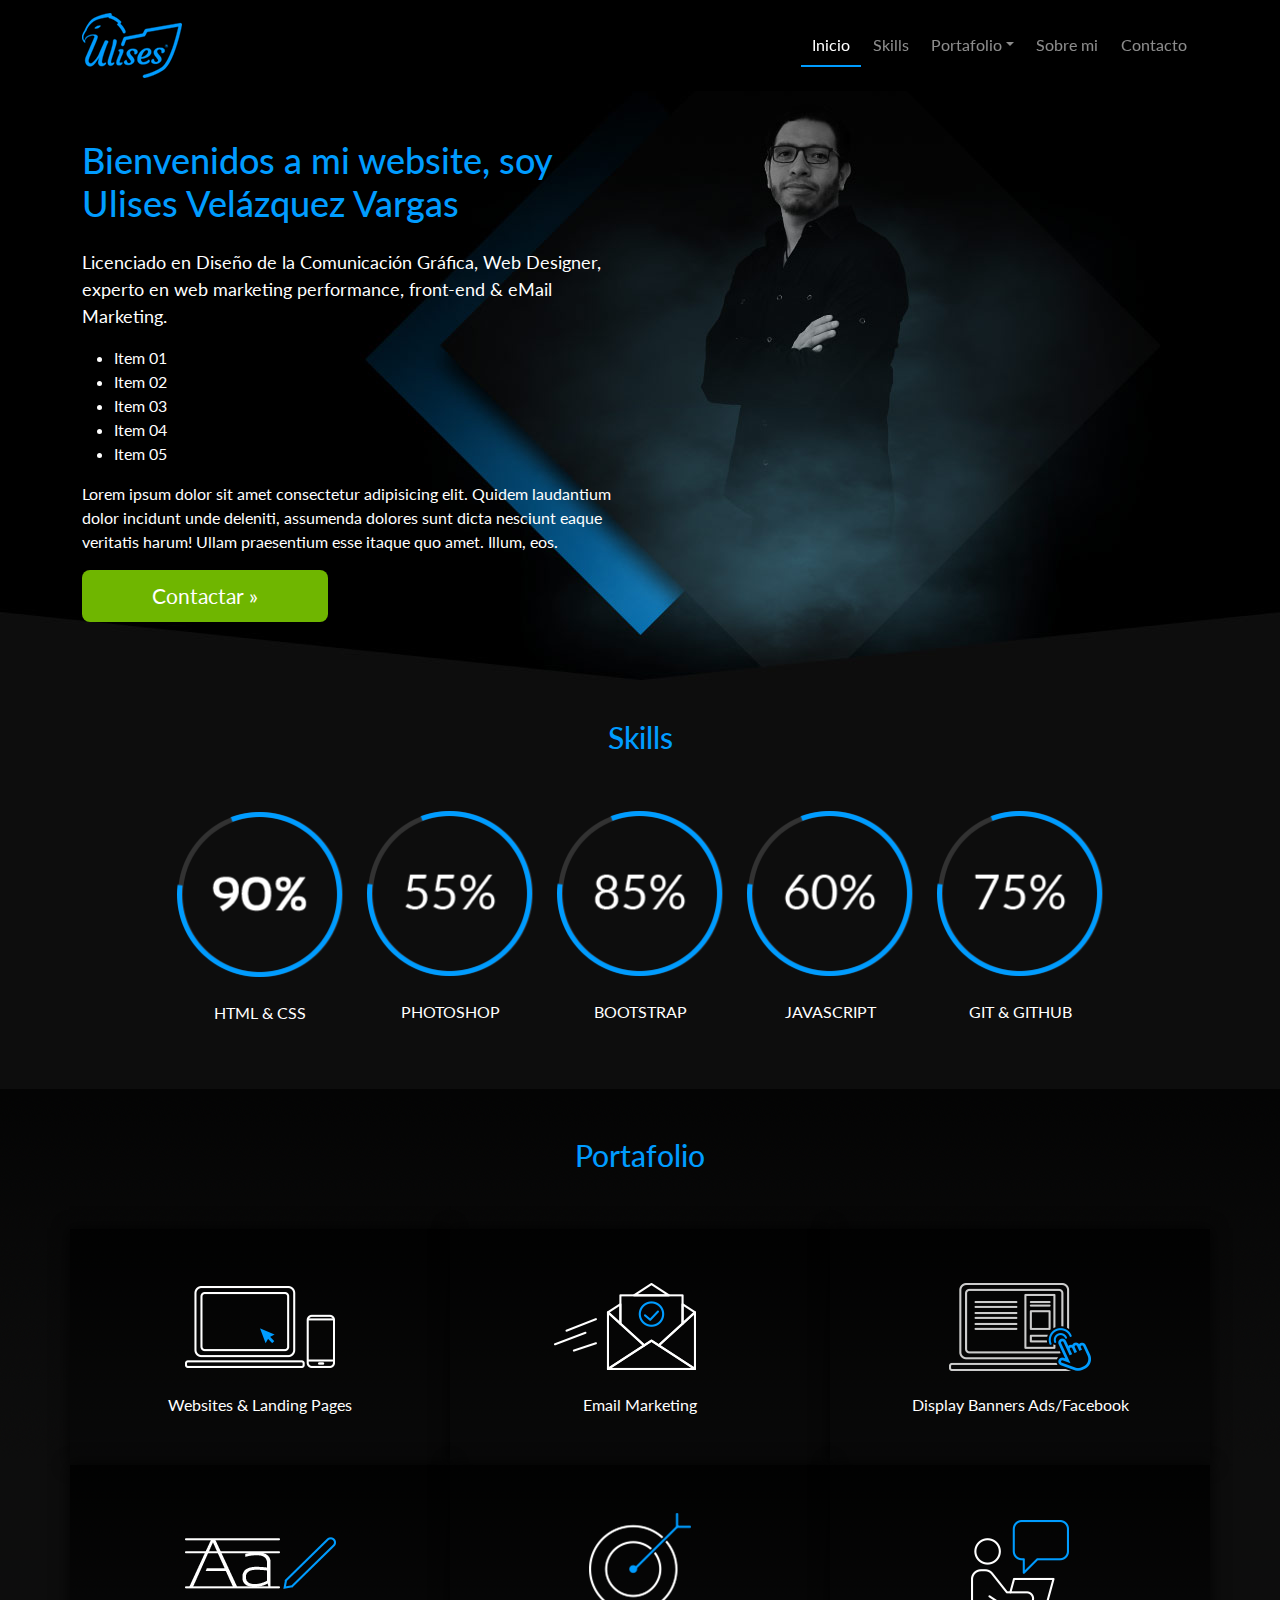
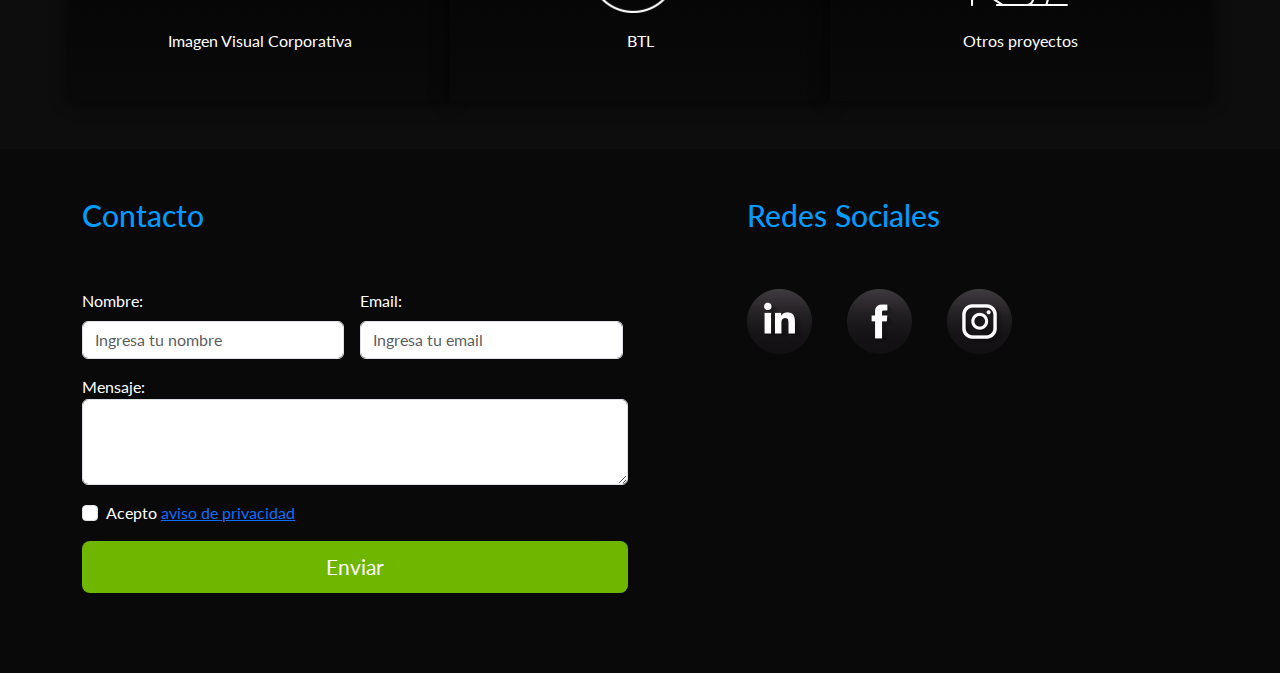
<file: index.html>
<!DOCTYPE html>
<html lang="es">
<head>
	<!-- meta tags -->
	<meta name="title" content="Ulises Velázquez Vargas | Web Designer">
	<meta name="description" content="Licenciado en Diseño de la Comunicación Gráfica, Web Designer, experto en web marketing performance, front-end, eMail Marketing y diseño de imagen visual corporativa">
	<meta name="keywords" content="Web designer, diseño web, web marketing performance, generación de leads, eMail Marketing, diseño de imagen visual corporativa, BTL, ilustración">
	<meta name="robots" content="index, follow">
	<meta http-equiv="Content-Type" content="text/html; charset=utf-8">
	<meta name="language" content="Spanish">
	<meta name="revisit-after" content="30 days">
	<meta name="author" content="Ulises Velázquez Vargas">
	<meta name="distribution" content="Global">
	<meta name="city" content="Ciudad de México"> 
	<meta name="country" content="México">
	<meta name="resource-type" content="Document">
	<meta name="doc-type" content="Wep Page">
	<meta name="viewport" content="width=device-width, initial-scale=1">
	<!-- favicon -->
	<link rel="apple-touch-icon" sizes="180x180" href="media/favicon/apple-touch-icon.png">
	<link rel="icon" type="image/png" sizes="32x32" href="media/favicon/favicon-32x32.png">
	<link rel="icon" type="image/png" sizes="16x16" href="media/favicon/favicon-16x16.png">
	<link rel="manifest" href="media/favicon/site.webmanifest">
	<meta name="msapplication-TileColor" content="#da532c">
	<meta name="theme-color" content="#ffffff">
	<!-- links -->	
	<link rel="stylesheet" href="css/normalize.css">
	<link href="https://cdn.jsdelivr.net/npm/bootstrap@5.1.3/dist/css/bootstrap.min.css" rel="stylesheet">
	<link rel="stylesheet" href="css/estilos.css">
</head>
<body class="body__bg" id="inicio">
<!-- navbar-->
<section class="navbar__bg sticky-top container-fluid">
<nav class="navbar navbar-expand-sm navbar-dark container">
<div class="container">
	<a class="navbar-brand" href="index.html#inicio"><img class="img-fluid" src="media/images/logo.png" alt="Ulises"></a>
	<button class="navbar-toggler" type="button" data-bs-toggle="collapse" data-bs-target="#collapsibleNavbar">
	<span class="navbar-toggler-icon"></span>
	</button>
	<div class="collapse navbar-collapse" id="collapsibleNavbar">
		<ul class="navbar-nav">
			<li class="nav-item">
			<a href="index.html#inicio" class="nav-link active">Inicio</a>
			</li>
			<li class="nav-item">
			<a class="nav-link" href="index.html#skills">Skills</a>
			</li>
			<li class="nav-item dropdown">
			<a class="nav-link dropdown-toggle" href="portafolio.html" role="button" data-bs-toggle="dropdown">Portafolio</a>
			<ul class="dropdown-menu">
				<li><a class="dropdown-item" href="portafolio.html#websites-landings">Websites & Landing Pages</a></li>
				<li><a class="dropdown-item" href="portafolio.html#email-marketing">Email Marketing</a></li>
				<li><a class="dropdown-item" href="portafolio.html#banners">Display Banners Ads/Facebook</a></li>
				<li><a class="dropdown-item" href="portafolio.html#manual">Imagen Visual Corporativa</a></li>
				<li><a class="dropdown-item" href="portafolio.html#btl">BTL</a></li>
				<li><a class="dropdown-item" href="portafolio.html#proyectos">Otros proyectos</a></li>
			</ul>
			</li>
			<li class="nav-item">
			<a class="nav-link" href="sobre-mi.html">Sobre mi</a>
			</li>
			<li class="nav-item">
			<a class="nav-link" href="#contacto">Contacto</a>
			</li>
		</ul>
	</div>
</div>
</nav>
</section>
<!-- headline-->
<section class="container mt-5 headline imgAnima">
<div class="row">
	<div class="col-12 col-md-6">
		<h1 class="headline__titulo">Bienvenidos a mi website, soy Ulises Velázquez Vargas</h1>
		<p class="mt-4 headline__parrafo">
			Licenciado en Diseño de la Comunicación Gráfica, Web Designer, experto en web marketing performance, front-end & eMail Marketing.
		</p>
		<ul>
			<li>Item 01</li>
			<li>Item 02</li>
			<li>Item 03</li>
			<li>Item 04</li>
			<li>Item 05</li>
		</ul>
		<p>Lorem ipsum dolor sit amet consectetur adipisicing elit. Quidem laudantium dolor incidunt unde deleniti, assumenda dolores sunt dicta nesciunt eaque veritatis harum! Ullam praesentium esse itaque quo amet. Illum, eos.</p>
		<a href="#contacto" class="btn btn-success btn-lg">Contactar »</a>
	</div>
</div>
</section>
<!-- skills-->
<section class="container-fluid skills skills__bg">
<div class="container">
	<div class="row mb-5">
		<div class="col-12 pb-5">
			<h2 id="skills">Skills</h2>
		</div>
		<div class="col-6 offset-md-1 col-md-2 col text-center">
			<img class="img-fluid imgAnima" src="media/images/skill-01.png" alt="HTML $ CSS">
			<p class="mt-4">
				HTML & CSS
			</p>
		</div>
		<div class="col-6 col-md-2 text-center">
			<img class="img-fluid imgAnima" src="media/images/skill-02.png" alt="Photoshop">
			<p class="mt-4">
				PHOTOSHOP
			</p>
		</div>
		<div class="col-6 col-md-2 text-center">
			<img class="img-fluid imgAnima" src="media/images/skill-03.png" alt="Bootstrap">
			<p class="mt-4">
				BOOTSTRAP
			</p>
		</div>
		<div class="col-6 col-md-2 text-center">
			<img class="img-fluid imgAnima" src="media/images/skill-04.png" alt="Javascript">
			<p class="mt-4">
				JAVASCRIPT
			</p>
		</div>
		<div class="col-6 col-md-2 text-center">
			<img class="img-fluid imgAnima" src="media/images/skill-05.png" alt="Git & Github">
			<p class="mt-4">
				GIT & GITHUB
			</p>
		</div>
	</div>
</div>
</section>
<!-- tarjetas-->
<section class="container-fluid tarjetas__bg1">
<div class="container">
	<div class="row pb-5 text-center">
		<div class="col-12 p-5 ">
			<h2>Portafolio</h2>
		</div>
		<div class="col-12 col-md-4 tarjetas__bg2">
			<img src="media/images/icon-01.png" class="mt-5 mb-3 img-fluid" alt="Websites & Landing Pages">
			<p class="mb-5">
				Websites & Landing Pages
			</p>
		</div>
		<div class="col-12 col-md-4 tarjetas__bg2">
			<img src="media/images/icon-02.png" class="mt-5 mb-3 img-fluid" alt="Email Marketing">
			<p class="mb-5">
				Email Marketing
			</p>
		</div>
		<div class="col-12 col-md-4 tarjetas__bg2">
			<img src="media/images/icon-03.png" class="mt-5 mb-3 img-fluid" alt="Display Banners Ads/Facebook">
			<p class="mb-5">
				Display Banners Ads/Facebook
			</p>
		</div>
		<div class="col-12 col-md-4 tarjetas__bg2">
			<img src="media/images/icon-04.png" class="mt-5 mb-3 img-fluid" alt="Imagen Visual Corporativa">
			<p class="mb-5">
				Imagen Visual Corporativa
			</p>
		</div>
		<div class="col-12 col-md-4 tarjetas__bg2">
			<img src="media/images/icon-05.png" class="mt-5 mb-3 img-fluid" alt="BTL">
			<p class="mb-5">
				BTL
			</p>
		</div>
		<div class="col-12 col-md-4 tarjetas__bg2">
			<img src="media/images/icon-06.png" class="mt-5 mb-3 img-fluid" alt="Otros proyectos">
			<p class="mb-5">
				Otros proyectos
			</p>
		</div>
	</div>
</div>
</section>
<!-- contacto-->
<footer class="container-fluid contacto__bg pb-5">
<div class="container">
	<div class="row">
		<div class="col-12 col-md-6 mb-3">
			<h2 id="contacto" class="pt-5 pb-5">Contacto</h2>
			<form action="/action_page.php">
				<div class="contacto__box mb-3">
					<div class="contacto__Item-01">
						<label for="name" class="form-label">Nombre:</label>
						<input type="name" class="form-control" id="name" placeholder="Ingresa tu nombre" name="name">
					</div>
					<div class="contacto__Item-02">
						<label for="email" class="form-label">Email:</label>
						<input type="email" class="form-control" id="email" placeholder="Ingresa tu email" name="email">
					</div>
				</div>
				<div class="mb-3">
					<label for="comment">Mensaje:</label>
					<textarea textarea class="form-control" rows="3" id="comment" name="text"></textarea>
				</div>
				<div class="form-check mb-3">
					<label class="form-check-label">
					<input class="form-check-input" type="checkbox" name="remember"> Acepto <a href="#">aviso de privacidad</a>
					</label>
				</div>
				<div class="mb-3 d-grid">
					<button type="submit" class="btn btn-primary btn-lg btn-success btn-block">Enviar</button>
				</div>
			</form>
		</div>
		<div class="col-12 col-md-5 offset-md-1 mb-5">
			<h2 class="text-start pt-5 pb-5">Redes Sociales</h2>
			<div class="contacto__socialBox">
				<div class="contacto__socialItem-01">
					<img src="media/images/linkedin.png" alt="Linkedin">
				</div>
				<div class="contacto__socialItem-02">
					<img src="media/images/facebook.png" alt="Facebook">
				</div>
				<div class="contacto__socialItem-03">
					<img src="media/images/instagram.png" alt="Instagram">
				</div>
			</div>
		</div>
	</div>
</div>
</footer>
<script src="https://cdn.jsdelivr.net/npm/bootstrap@5.1.3/dist/js/bootstrap.bundle.min.js"></script>
</body>
</html>
</file>
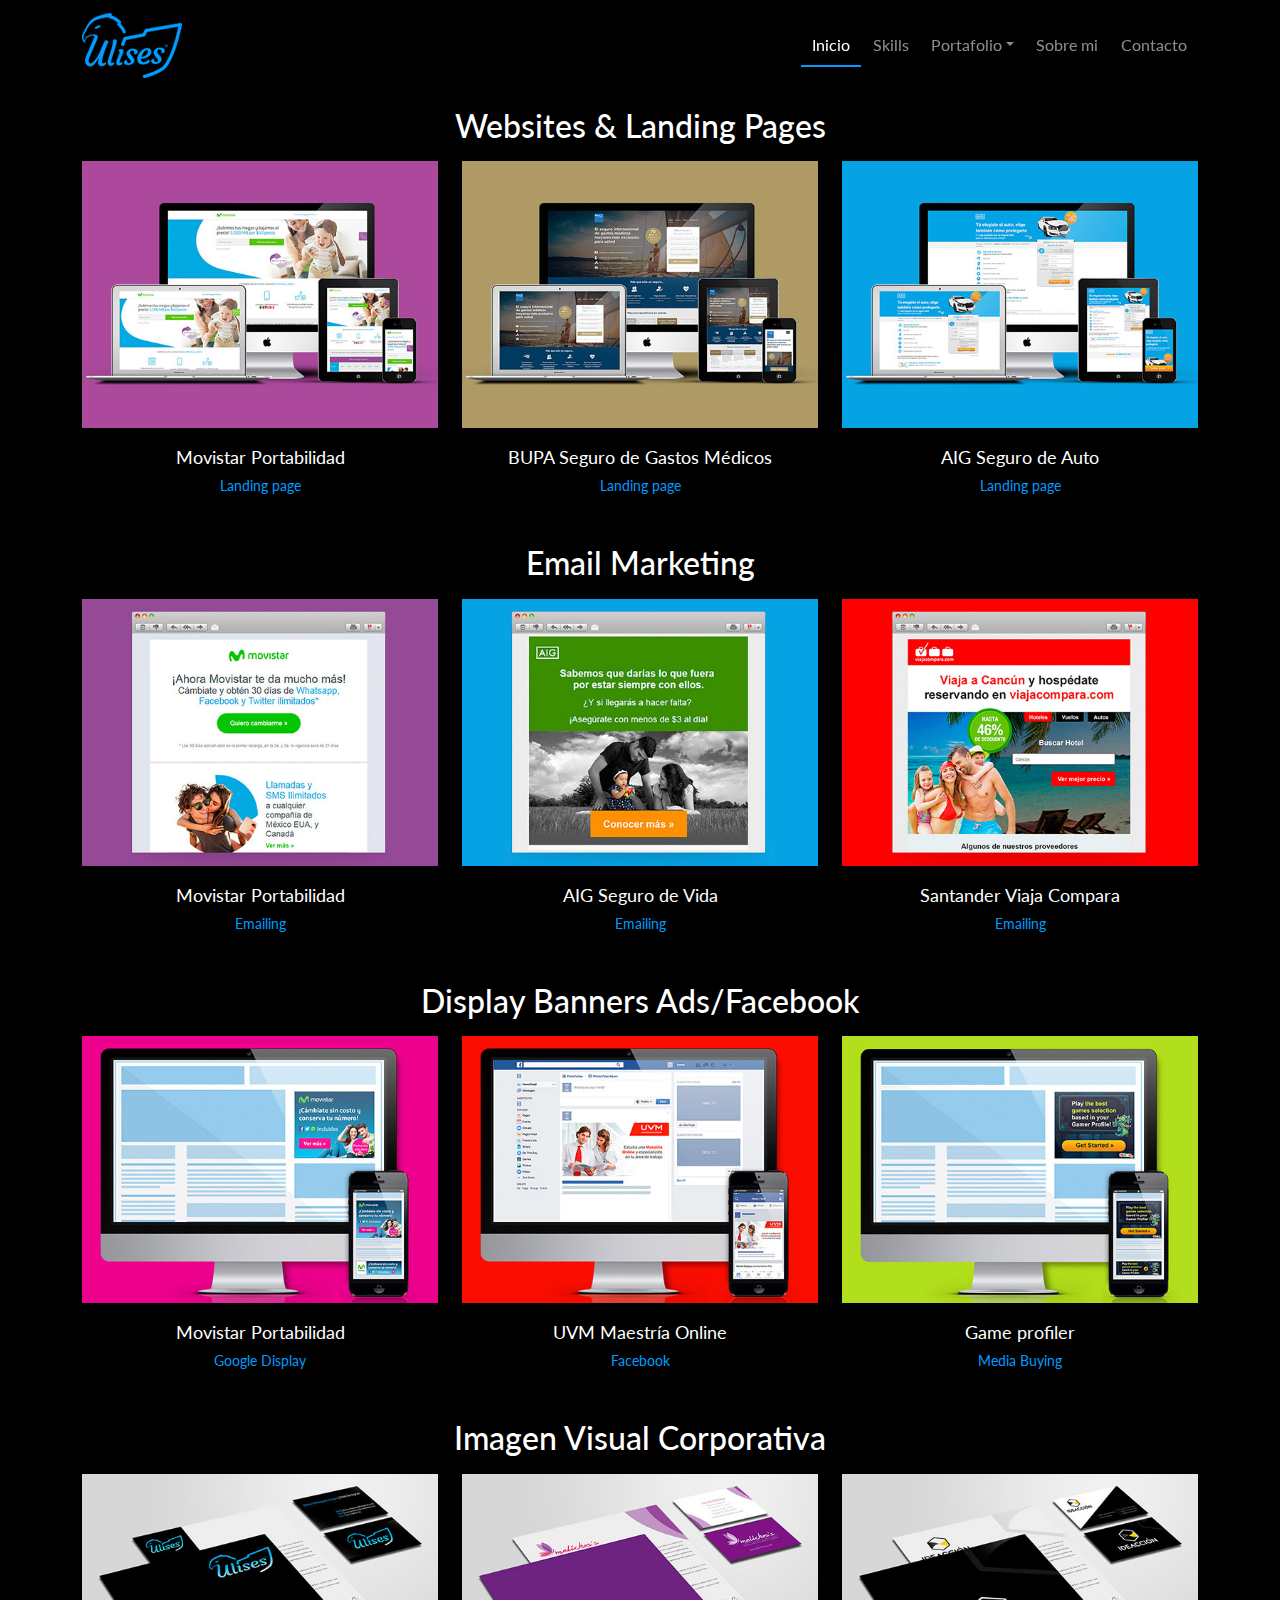
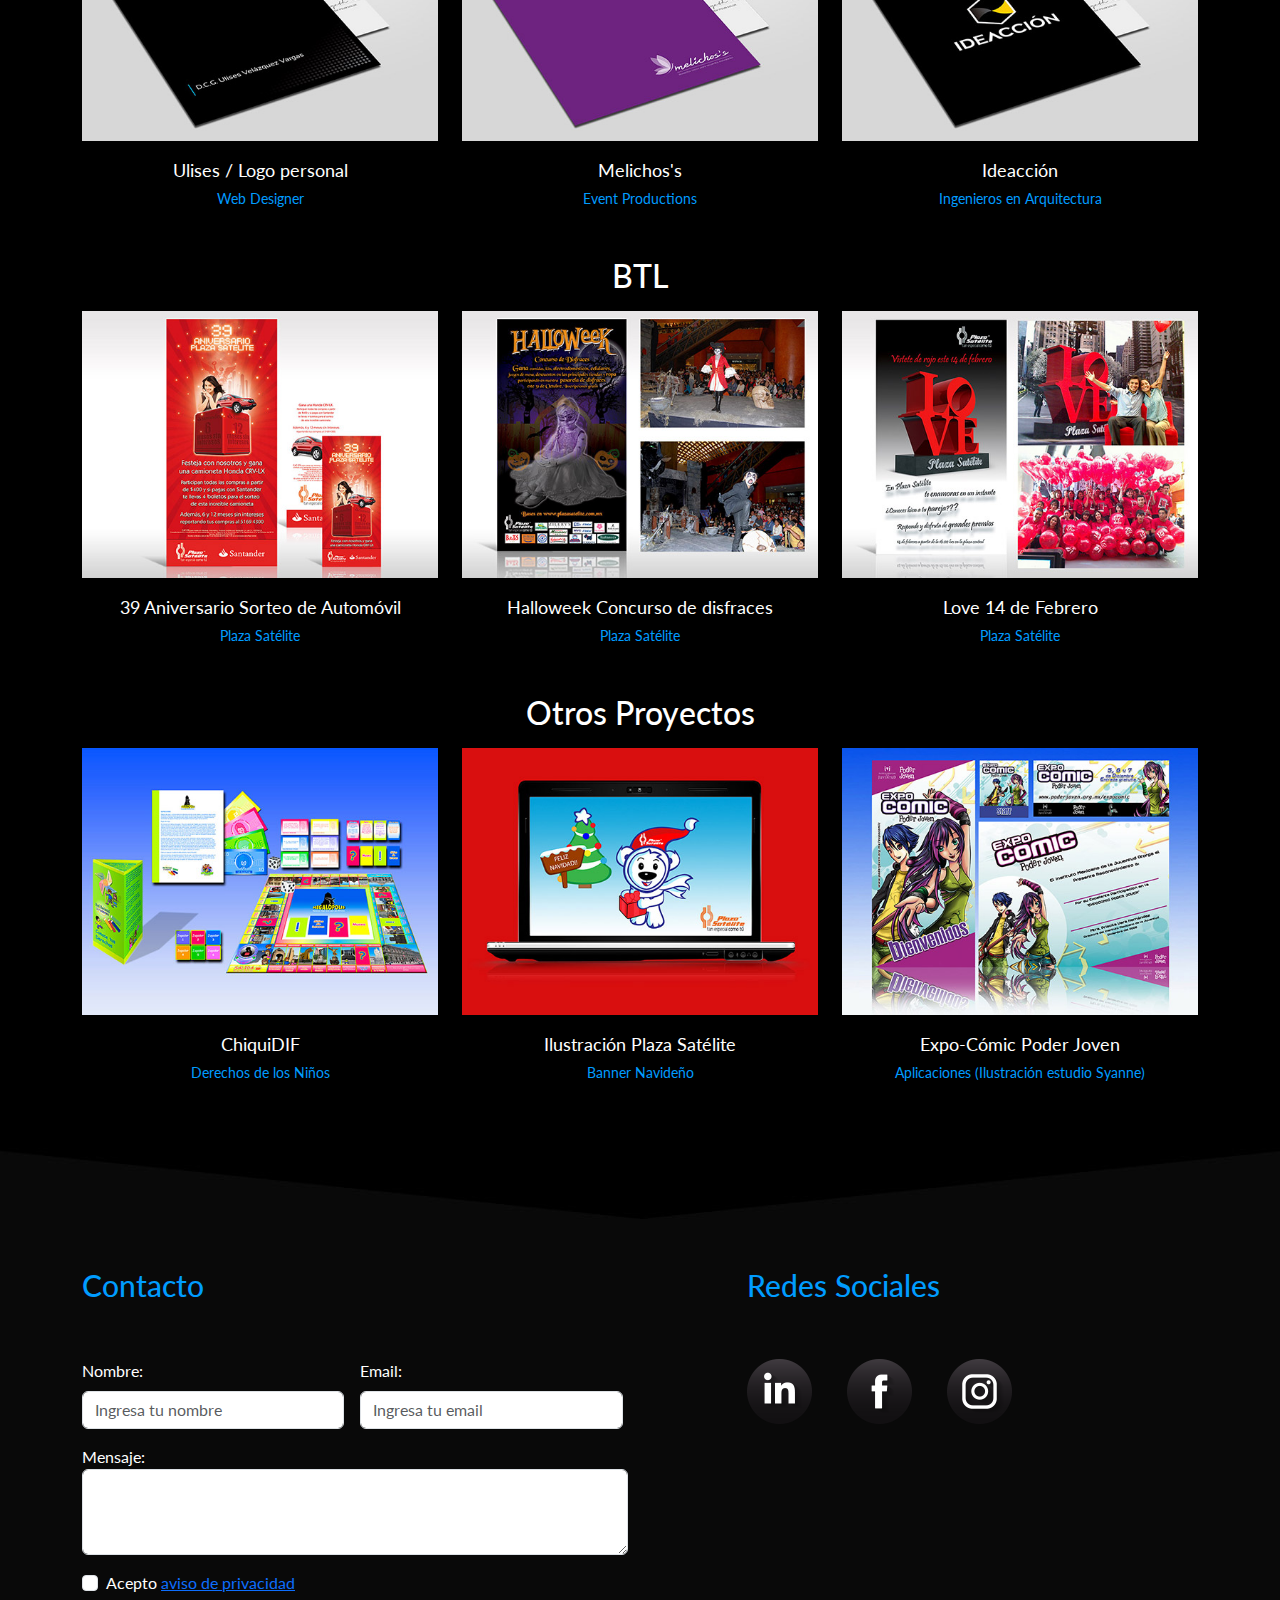
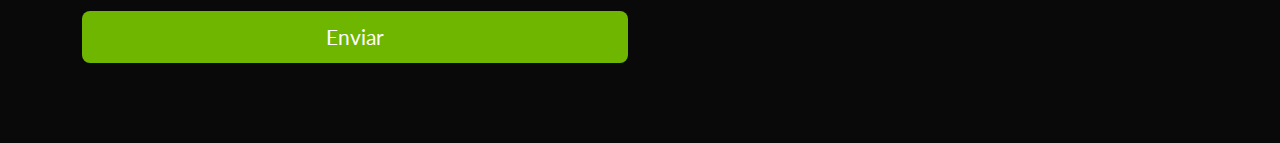
<file: portafolio.html>
<!DOCTYPE html>
<html lang="es">
<head>
	<meta name="title" content="Ulises Velázquez Vargas | Web Designer">
	<meta name="description" content="Licenciado en Diseño de la Comunicación Gráfica, Web Designer, experto en web marketing performance, front-end, eMail Marketing y diseño de imagen visual corporativa">
	<meta name="keywords" content="Web designer, diseño web, web marketing performance, generación de leads, eMail Marketing, diseño de imagen visual corporativa, BTL, ilustración">
	<meta name="robots" content="index, follow">
	<meta http-equiv="Content-Type" content="text/html; charset=utf-8">
	<meta name="language" content="Spanish">
	<meta name="revisit-after" content="30 days">
	<meta name="author" content="Ulises Velázquez Vargas">
	<meta name="distribution" content="Global">
	<meta name="city" content="Ciudad de México"> 
	<meta name="country" content="México">
	<meta name="resource-type" content="Document">
	<meta name="doc-type" content="Wep Page">
	<meta name="viewport" content="width=device-width, initial-scale=1">
	<link rel="stylesheet" href="css/normalize.css">
	<link href="https://cdn.jsdelivr.net/npm/bootstrap@5.1.3/dist/css/bootstrap.min.css" rel="stylesheet">
	<link rel="stylesheet" href="css/estilos.css">
</head>
<body>
<!-- navbar-->
<section class="navbar__bg sticky-top container-fluid">
<nav class="navbar navbar-expand-sm navbar-dark container">
<div class="container">
	<a class="navbar-brand" href="index.html#inicio"><img class="img-fluid" src="media/images/logo.png" alt="Ulises"></a>
	<button class="navbar-toggler" type="button" data-bs-toggle="collapse" data-bs-target="#collapsibleNavbar">
	<span class="navbar-toggler-icon"></span>
	</button>
	<div class="collapse navbar-collapse" id="collapsibleNavbar">
		<ul class="navbar-nav">
			<li class="nav-item">
			<a href="index.html#inicio" class="nav-link active">Inicio</a>
			</li>
			<li class="nav-item">
			<a class="nav-link" href="index.html#skills">Skills</a>
			</li>
			<li class="nav-item dropdown">
			<a class="nav-link dropdown-toggle" href="portafolio.html" role="button" data-bs-toggle="dropdown">Portafolio</a>
			<ul class="dropdown-menu">
				<li><a class="dropdown-item" href="portafolio.html#websites-landings">Websites & Landing Pages</a></li>
				<li><a class="dropdown-item" href="portafolio.html#email-marketing">Email Marketing</a></li>
				<li><a class="dropdown-item" href="portafolio.html#banners">Display Banners Ads/Facebook</a></li>
				<li><a class="dropdown-item" href="portafolio.html#manual">Imagen Visual Corporativa</a></li>
				<li><a class="dropdown-item" href="portafolio.html#btl">BTL</a></li>
				<li><a class="dropdown-item" href="portafolio.html#proyectos">Otros proyectos</a></li>
			</ul>
			</li>
			<li class="nav-item">
			<a class="nav-link" href="sobre-mi.html">Sobre mi</a>
			</li>
			<li class="nav-item">
			<a class="nav-link" href="#contacto">Contacto</a>
			</li>
		</ul>
	</div>
</div>
</nav>
</section>
<!-- Portafolio -->
<section class="container-fluid portafolio portafolio__bg">
	<div class="container">
		<div class="row">
			<div id="websites-landings" class="col-12">
				<h2 class="h2 text-center m-3">Websites & Landing Pages</h2>
			</div>
			<div class="col-12 col-md-4 mb-3">
				<a href="" data-bs-toggle="modal" data-bs-target="#portafolioModal-01"><img class="img-fluid escala escala" src="media/portafolio/01-movistar-landing-page.jpg" alt="Movistar"></a>
				<span class="portafolio__title mt-3 mb-1">Movistar Portabilidad</span>
				<p>
					Landing page
				</p>
				<!-- Inicia Modal -->
				<div class="modal fade portafolio__modal" id="portafolioModal-01" tabindex="-1" aria-labelledby="exampleModalLabel" aria-hidden="true">
					<div class="modal-dialog modal-dialog-centered modal-xl">
						<div class="modal-content">
							<div class="modal-header">
								<h5 class="modal-title" id="exampleModalLabel">Landing page</h5>
								<button type="button" class="btn-close" data-bs-dismiss="modal" aria-label="Close"></button>
							</div>
							<div class="modal-body">
								<div class="container-fluid">
									<div class="row">
										<div class="col-md-6">
											<img class="img-fluid escala escala" src="media/portafolio/01-movistar-landing-page.jpg" alt="Movistar">
										</div>
										<div class="col-md-5">
											<span class="mt-3 mb-1">Movistar Portabilidad</span>
											<p>
												Lorem ipsum dolor sit, amet consectetur adipisicing elit. Magni et provident mollitia laborum praesentium, unde earum facere molestias omnis in possimus soluta magnam dolorem voluptatibus ad ullam assumenda perferendis fugit!
											</p>
											<a href="https://movistar-oferta.com/" target="_blank">Ver más »</a>
										</div>
									</div>
								</div>
							</div>
							<div class="modal-footer portafolio__modalEnd">
								<button class="btn btn-primary portafolio__modal--btn" data-bs-target="#portafolioModal-02" data-bs-toggle="modal" data-bs-dismiss="modal">Siguiente »</button>
							</div>
						</div>
					</div>
				</div>
				<!-- Finaliza Modal -->
			</div>
			<div class="col-12 col-md-4 mb-3">
				<a href="" data-bs-toggle="modal" data-bs-target="#portafolioModal-02"><img class="img-fluid escala" src="media/portafolio/02-bupa-landing-page.jpg" alt="Bupa"></a>
				<span class="portafolio__title mt-3 mb-1">BUPA Seguro de Gastos Médicos</span>
				<p>
					Landing page
				</p>
				<!-- Inicia Modal -->
				<div class="modal fade portafolio__modal" id="portafolioModal-02" tabindex="-1" aria-labelledby="exampleModalLabel" aria-hidden="true">
					<div class="modal-dialog modal-dialog-centered modal-xl">
						<div class="modal-content">
							<div class="modal-header">
								<h5 class="modal-title" id="exampleModalLabel">Landing page</h5>
								<button type="button" class="btn-close" data-bs-dismiss="modal" aria-label="Close"></button>
							</div>
							<div class="modal-body">
								<div class="container-fluid">
									<div class="row">
										<div class="col-md-6">
											<img class="img-fluid escala" src="media/portafolio/02-bupa-landing-page.jpg" alt="Bupa">
										</div>
										<div class="col-md-5">
											<span class="mt-3 mb-1">BUPA Seguro de Gastos Médicos</span>
											<p>
												Lorem ipsum dolor sit, amet consectetur adipisicing elit. Magni et provident mollitia laborum praesentium, unde earum facere molestias omnis in possimus soluta magnam dolorem voluptatibus ad ullam assumenda perferendis fugit!
											</p>
											<a href="#" target="_blank">Ver más »</a>
										</div>
									</div>
								</div>
							</div>
							<div class="modal-footer">
								<button class="btn btn-primary portafolio__modal--btn" data-bs-target="#portafolioModal-01" data-bs-toggle="modal" data-bs-dismiss="modal">« Anterior</button>
								<button class="btn btn-primary portafolio__modal--btn" data-bs-target="#portafolioModal-03" data-bs-toggle="modal" data-bs-dismiss="modal">Siguiente »</button>
							</div>
						</div>
					</div>
				</div>
				<!-- Finaliza Modal -->
			</div>
			<div class="col-12 col-md-4 mb-3">
				<a href="" data-bs-toggle="modal" data-bs-target="#portafolioModal-03"><img class="img-fluid escala" src="media/portafolio/03-aig-landing-page.jpg" alt="AIG"></a>
				<span class="portafolio__title mt-3 mb-1">AIG Seguro de Auto</span>
				<p>
					Landing page
				</p>
				<!-- Inicia Modal -->
				<div class="modal fade portafolio__modal" id="portafolioModal-03" tabindex="-1" aria-labelledby="exampleModalLabel" aria-hidden="true">
					<div class="modal-dialog modal-dialog-centered modal-xl">
						<div class="modal-content">
							<div class="modal-header">
								<h5 class="modal-title" id="exampleModalLabel">Landing page</h5>
								<button type="button" class="btn-close" data-bs-dismiss="modal" aria-label="Close"></button>
							</div>
							<div class="modal-body">
								<div class="container-fluid">
									<div class="row">
										<div class="col-md-6">
											<img class="img-fluid escala" src="media/portafolio/03-aig-landing-page.jpg" alt="AIG">
										</div>
										<div class="col-md-5">
											<span class="mt-3 mb-1">AIG Seguro de Auto</span>
											<p>
												Lorem ipsum dolor sit, amet consectetur adipisicing elit. Magni et provident mollitia laborum praesentium, unde earum facere molestias omnis in possimus soluta magnam dolorem voluptatibus ad ullam assumenda perferendis fugit!
											</p>
											<a href="#" target="_blank">Ver más »</a>
										</div>
									</div>
								</div>
							</div>
							<div class="modal-footer">
								<button class="btn btn-primary portafolio__modal--btn" data-bs-target="#portafolioModal-02" data-bs-toggle="modal" data-bs-dismiss="modal">« Anterior</button>
								<button class="btn btn-primary portafolio__modal--btn" data-bs-target="#portafolioModal-04" data-bs-toggle="modal" data-bs-dismiss="modal">Siguiente »</button>
							</div>
						</div>
					</div>
				</div>
				<!-- Finaliza Modal -->
			</div>
			<div id="email-marketing" class="col-12">
				<h2 class="h2 text-center m-3">Email Marketing</h2>
			</div>
			<div class="col-12 col-md-4 mb-3">
				<a href="" data-bs-toggle="modal" data-bs-target="#portafolioModal-04"><img class="img-fluid escala" src="media/portafolio/07-movistar-emailing.jpg" alt="Movistar"></a>
				<span class="portafolio__title mt-3 mb-1">Movistar Portabilidad</span>
				<p>
					Emailing
				</p>
				<!-- Inicia Modal -->
				<div class="modal fade portafolio__modal" id="portafolioModal-04" tabindex="-1" aria-labelledby="exampleModalLabel" aria-hidden="true">
					<div class="modal-dialog modal-dialog-centered modal-xl">
						<div class="modal-content">
							<div class="modal-header">
								<h5 class="modal-title" id="exampleModalLabel">Email Marketing</h5>
								<button type="button" class="btn-close" data-bs-dismiss="modal" aria-label="Close"></button>
							</div>
							<div class="modal-body">
								<div class="container-fluid">
									<div class="row">
										<div class="col-md-6">
											<img class="img-fluid escala" src="media/portafolio/07-movistar-emailing.jpg" alt="Movistar">
										</div>
										<div class="col-md-5">
											<span class="mt-3 mb-1">Movistar Portabilidad</span>
											<p>
												Lorem ipsum dolor sit, amet consectetur adipisicing elit. Magni et provident mollitia laborum praesentium, unde earum facere molestias omnis in possimus soluta magnam dolorem voluptatibus ad ullam assumenda perferendis fugit!
											</p>
											<a href="#" target="_blank">Ver más »</a>
										</div>
									</div>
								</div>
							</div>
							<div class="modal-footer">
								<button class="btn btn-primary portafolio__modal--btn" data-bs-target="#portafolioModal-03" data-bs-toggle="modal" data-bs-dismiss="modal">« Anterior</button>
								<button class="btn btn-primary portafolio__modal--btn" data-bs-target="#portafolioModal-05" data-bs-toggle="modal" data-bs-dismiss="modal">Siguiente »</button>
							</div>
						</div>
					</div>
				</div>
				<!-- Finaliza Modal -->
			</div>
			<div class="col-12 col-md-4 mb-3">
				<a href="" data-bs-toggle="modal" data-bs-target="#portafolioModal-05"><img class="img-fluid escala" src="media/portafolio/08-aig-emailing.jpg" alt="AIG"></a>
				<span class="portafolio__title mt-3 mb-1">AIG Seguro de Vida</span>
				<p>
					Emailing
				</p>
				<!-- Inicia Modal -->
				<div class="modal fade portafolio__modal" id="portafolioModal-05" tabindex="-1" aria-labelledby="exampleModalLabel" aria-hidden="true">
					<div class="modal-dialog modal-dialog-centered modal-xl">
						<div class="modal-content">
							<div class="modal-header">
								<h5 class="modal-title" id="exampleModalLabel">Email Marketing</h5>
								<button type="button" class="btn-close" data-bs-dismiss="modal" aria-label="Close"></button>
							</div>
							<div class="modal-body">
								<div class="container-fluid">
									<div class="row">
										<div class="col-md-6">
											<img class="img-fluid escala" src="media/portafolio/08-aig-emailing.jpg" alt="AIG">
										</div>
										<div class="col-md-5">
											<span class="mt-3 mb-1">AIG Seguro de Vida</span>
											<p>
												Lorem ipsum dolor sit, amet consectetur adipisicing elit. Magni et provident mollitia laborum praesentium, unde earum facere molestias omnis in possimus soluta magnam dolorem voluptatibus ad ullam assumenda perferendis fugit!
											</p>
											<a href="#" target="_blank">Ver más »</a>
										</div>
									</div>
								</div>
							</div>
							<div class="modal-footer">
								<button class="btn btn-primary portafolio__modal--btn" data-bs-target="#portafolioModal-04" data-bs-toggle="modal" data-bs-dismiss="modal">« Anterior</button>
								<button class="btn btn-primary portafolio__modal--btn" data-bs-target="#portafolioModal-06" data-bs-toggle="modal" data-bs-dismiss="modal">Siguiente »</button>
							</div>
						</div>
					</div>
				</div>
				<!-- Finaliza Modal -->
			</div>
			<div class="col-12 col-md-4 mb-3">
				<a href="" data-bs-toggle="modal" data-bs-target="#portafolioModal-06"><img class="img-fluid escala" src="media/portafolio/09-santander-emailing.jpg" alt="Santander"></a>
				<span class="portafolio__title mt-3 mb-1">Santander Viaja Compara </span>
				<p>
					Emailing
				</p>
				<!-- Inicia Modal -->
				<div class="modal fade portafolio__modal" id="portafolioModal-06" tabindex="-1" aria-labelledby="exampleModalLabel" aria-hidden="true">
					<div class="modal-dialog modal-dialog-centered modal-xl">
						<div class="modal-content">
							<div class="modal-header">
								<h5 class="modal-title" id="exampleModalLabel">Email Marketing</h5>
								<button type="button" class="btn-close" data-bs-dismiss="modal" aria-label="Close"></button>
							</div>
							<div class="modal-body">
								<div class="container-fluid">
									<div class="row">
										<div class="col-md-6">
											<img class="img-fluid escala" src="media/portafolio/09-santander-emailing.jpg" alt="Santander">
										</div>
										<div class="col-md-5">
											<span class="mt-3 mb-1">Santander Viaja Compara</span>
											<p>
												Lorem ipsum dolor sit, amet consectetur adipisicing elit. Magni et provident mollitia laborum praesentium, unde earum facere molestias omnis in possimus soluta magnam dolorem voluptatibus ad ullam assumenda perferendis fugit!
											</p>
											<a href="#" target="_blank">Ver más »</a>
										</div>
									</div>
								</div>
							</div>
							<div class="modal-footer">
								<button class="btn btn-primary portafolio__modal--btn" data-bs-target="#portafolioModal-05" data-bs-toggle="modal" data-bs-dismiss="modal">« Anterior</button>
								<button class="btn btn-primary portafolio__modal--btn" data-bs-target="#portafolioModal-07" data-bs-toggle="modal" data-bs-dismiss="modal">Siguiente »</button>
							</div>
						</div>
					</div>
				</div>
				<!-- Finaliza Modal -->
			</div>
			<div id="banners" class="col-12">
				<h2 class="h2 text-center m-3">Display Banners Ads/Facebook</h2>
			</div>
			<div class="col-12 col-md-4 mb-3">
				<a href="" data-bs-toggle="modal" data-bs-target="#portafolioModal-07"><img class="img-fluid escala" src="media/portafolio/10-movistar-banner.jpg" alt="Movistar"></a>
				<span class="portafolio__title mt-3 mb-1">Movistar Portabilidad</span>
				<p>
					Google Display
				</p>
				<!-- Inicia Modal -->
				<div class="modal fade portafolio__modal" id="portafolioModal-07" tabindex="-1" aria-labelledby="exampleModalLabel" aria-hidden="true">
					<div class="modal-dialog modal-dialog-centered modal-xl">
						<div class="modal-content">
							<div class="modal-header">
								<h5 class="modal-title" id="exampleModalLabel">Display Banners Ads/Facebook</h5>
								<button type="button" class="btn-close" data-bs-dismiss="modal" aria-label="Close"></button>
							</div>
							<div class="modal-body">
								<div class="container-fluid">
									<div class="row">
										<div class="col-md-6">
											<img class="img-fluid escala" src="media/portafolio/10-movistar-banner.jpg" alt="Movistar">
										</div>
										<div class="col-md-5">
											<span class="mt-3 mb-1">Movistar Portabilidad</span>
											<p>
												Lorem ipsum dolor sit, amet consectetur adipisicing elit. Magni et provident mollitia laborum praesentium, unde earum facere molestias omnis in possimus soluta magnam dolorem voluptatibus ad ullam assumenda perferendis fugit!
											</p>
											<a href="#" target="_blank">Ver más »</a>
										</div>
									</div>
								</div>
							</div>
							<div class="modal-footer">
								<button class="btn btn-primary portafolio__modal--btn" data-bs-target="#portafolioModal-06" data-bs-toggle="modal" data-bs-dismiss="modal">« Anterior</button>
								<button class="btn btn-primary portafolio__modal--btn" data-bs-target="#portafolioModal-08" data-bs-toggle="modal" data-bs-dismiss="modal">Siguiente »</button>
							</div>
						</div>
					</div>
				</div>
				<!-- Finaliza Modal -->
			</div>
			<div class="col-12 col-md-4 mb-3">
				<a href="" data-bs-toggle="modal" data-bs-target="#portafolioModal-08"><img class="img-fluid escala" src="media/portafolio/11-uvm-banner.jpg" alt="UVM"></a>
				<span class="portafolio__title mt-3 mb-1">UVM Maestría Online</span>
				<p>
					Facebook
				</p>
				<!-- Inicia Modal -->
				<div class="modal fade portafolio__modal" id="portafolioModal-08" tabindex="-1" aria-labelledby="exampleModalLabel" aria-hidden="true">
					<div class="modal-dialog modal-dialog-centered modal-xl">
						<div class="modal-content">
							<div class="modal-header">
								<h5 class="modal-title" id="exampleModalLabel">Display Banners Ads/Facebook</h5>
								<button type="button" class="btn-close" data-bs-dismiss="modal" aria-label="Close"></button>
							</div>
							<div class="modal-body">
								<div class="container-fluid">
									<div class="row">
										<div class="col-md-6">
											<img class="img-fluid escala" src="media/portafolio/11-uvm-banner.jpg" alt="UVM">
										</div>
										<div class="col-md-5">
											<span class="mt-3 mb-1">UVM Maestría Online</span>
											<p>
												Lorem ipsum dolor sit, amet consectetur adipisicing elit. Magni et provident mollitia laborum praesentium, unde earum facere molestias omnis in possimus soluta magnam dolorem voluptatibus ad ullam assumenda perferendis fugit!
											</p>
											<a href="#" target="_blank">Ver más »</a>
										</div>
									</div>
								</div>
							</div>
							<div class="modal-footer">
								<button class="btn btn-primary portafolio__modal--btn" data-bs-target="#portafolioModal-07" data-bs-toggle="modal" data-bs-dismiss="modal">« Anterior</button>
								<button class="btn btn-primary portafolio__modal--btn" data-bs-target="#portafolioModal-09" data-bs-toggle="modal" data-bs-dismiss="modal">Siguiente »</button>
							</div>
						</div>
					</div>
				</div>
				<!-- Finaliza Modal -->
			</div>
			<div class="col-12 col-md-4 mb-3">
				<a href="" data-bs-toggle="modal" data-bs-target="#portafolioModal-09"><img class="img-fluid escala" src="media/portafolio/12-game-profile-banner.jpg" alt="Game profiler"></a>
				<span class="portafolio__title mt-3 mb-1">Game profiler</span>
				<p>
					Media Buying
				</p>
				<!-- Inicia Modal -->
				<div class="modal fade portafolio__modal" id="portafolioModal-09" tabindex="-1" aria-labelledby="exampleModalLabel" aria-hidden="true">
					<div class="modal-dialog modal-dialog-centered modal-xl">
						<div class="modal-content">
							<div class="modal-header">
								<h5 class="modal-title" id="exampleModalLabel">Display Banners Ads/Facebook</h5>
								<button type="button" class="btn-close" data-bs-dismiss="modal" aria-label="Close"></button>
							</div>
							<div class="modal-body">
								<div class="container-fluid">
									<div class="row">
										<div class="col-md-6">
											<img class="img-fluid escala" src="media/portafolio/12-game-profile-banner.jpg" alt="Game profiler">
										</div>
										<div class="col-md-5">
											<span class="mt-3 mb-1">Game profiler</span>
											<p>
												Lorem ipsum dolor sit, amet consectetur adipisicing elit. Magni et provident mollitia laborum praesentium, unde earum facere molestias omnis in possimus soluta magnam dolorem voluptatibus ad ullam assumenda perferendis fugit!
											</p>
											<a href="#" target="_blank">Ver más »</a>
										</div>
									</div>
								</div>
							</div>
							<div class="modal-footer">
								<button class="btn btn-primary portafolio__modal--btn" data-bs-target="#portafolioModal-08" data-bs-toggle="modal" data-bs-dismiss="modal">« Anterior</button>
								<button class="btn btn-primary portafolio__modal--btn" data-bs-target="#portafolioModal-10" data-bs-toggle="modal" data-bs-dismiss="modal">Siguiente »</button>
							</div>
						</div>
					</div>
				</div>
				<!-- Finaliza Modal -->
			</div>
			<div id="manual" class="col-12">
				<h2 class="h2 text-center m-3">Imagen Visual Corporativa </h2>
			</div>
			<div class="col-12 col-md-4 mb-3">
				<a href="" data-bs-toggle="modal" data-bs-target="#portafolioModal-10"><img class="img-fluid escala" src="media/portafolio/13-ulises-logo.jpg" alt="Ulises"></a>
				<span class="portafolio__title mt-3 mb-1">Ulises / Logo personal</span>
				<p>
					Web Designer
				</p>
				<!-- Inicia Modal -->
				<div class="modal fade portafolio__modal" id="portafolioModal-10" tabindex="-1" aria-labelledby="exampleModalLabel" aria-hidden="true">
					<div class="modal-dialog modal-dialog-centered modal-xl">
						<div class="modal-content">
							<div class="modal-header">
								<h5 class="modal-title" id="exampleModalLabel">Imagen Visual Corporativa</h5>
								<button type="button" class="btn-close" data-bs-dismiss="modal" aria-label="Close"></button>
							</div>
							<div class="modal-body">
								<div class="container-fluid">
									<div class="row">
										<div class="col-md-6">
											<img class="img-fluid escala" src="media/portafolio/13-ulises-logo.jpg" alt="Ulises">
										</div>
										<div class="col-md-5">
											<span class="mt-3 mb-1">Ulises / Logo personal</span>
											<p>
												Lorem ipsum dolor sit, amet consectetur adipisicing elit. Magni et provident mollitia laborum praesentium, unde earum facere molestias omnis in possimus soluta magnam dolorem voluptatibus ad ullam assumenda perferendis fugit!
											</p>
											<a href="#" target="_blank">Ver más »</a>
										</div>
									</div>
								</div>
							</div>
							<div class="modal-footer">
								<button class="btn btn-primary portafolio__modal--btn" data-bs-target="#portafolioModal-09" data-bs-toggle="modal" data-bs-dismiss="modal">« Anterior</button>
								<button class="btn btn-primary portafolio__modal--btn" data-bs-target="#portafolioModal-11" data-bs-toggle="modal" data-bs-dismiss="modal">Siguiente »</button>
							</div>
						</div>
					</div>
				</div>
				<!-- Finaliza Modal -->
			</div>
			<div class="col-12 col-md-4 mb-3">
				<a href="" data-bs-toggle="modal" data-bs-target="#portafolioModal-11"><img class="img-fluid escala" src="media/portafolio/14-melichos-s-logo.jpg" alt="Melicho's"></a>
				<span class="portafolio__title mt-3 mb-1">Melichos's</span>
				<p>
					Event Productions
				</p>
				<!-- Inicia Modal -->
				<div class="modal fade portafolio__modal" id="portafolioModal-11" tabindex="-1" aria-labelledby="exampleModalLabel" aria-hidden="true">
					<div class="modal-dialog modal-dialog-centered modal-xl">
						<div class="modal-content">
							<div class="modal-header">
								<h5 class="modal-title" id="exampleModalLabel">Imagen Visual Corporativa</h5>
								<button type="button" class="btn-close" data-bs-dismiss="modal" aria-label="Close"></button>
							</div>
							<div class="modal-body">
								<div class="container-fluid">
									<div class="row">
										<div class="col-md-6">
											<img class="img-fluid escala" src="media/portafolio/14-melichos-s-logo.jpg" alt="Melicho's">
										</div>
										<div class="col-md-5">
											<span class="mt-3 mb-1">Melichos's</span>
											<p>
												Lorem ipsum dolor sit, amet consectetur adipisicing elit. Magni et provident mollitia laborum praesentium, unde earum facere molestias omnis in possimus soluta magnam dolorem voluptatibus ad ullam assumenda perferendis fugit!
											</p>
											<a href="#" target="_blank">Ver más »</a>
										</div>
									</div>
								</div>
							</div>
							<div class="modal-footer">
								<button class="btn btn-primary portafolio__modal--btn" data-bs-target="#portafolioModal-10" data-bs-toggle="modal" data-bs-dismiss="modal">« Anterior</button>
								<button class="btn btn-primary portafolio__modal--btn" data-bs-target="#portafolioModal-12" data-bs-toggle="modal" data-bs-dismiss="modal">Siguiente »</button>
							</div>
						</div>
					</div>
				</div>
				<!-- Finaliza Modal -->
			</div>
			<div class="col-12 col-md-4 mb-3">
				<a href="" data-bs-toggle="modal" data-bs-target="#portafolioModal-12"><img class="img-fluid escala" src="media/portafolio/15-ideaccion-logo.jpg" alt="Ideacción"></a>
				<span class="portafolio__title mt-3 mb-1">Ideacción</span>
				<p>
					Ingenieros en Arquitectura
				</p>
				<!-- Inicia Modal -->
				<div class="modal fade portafolio__modal" id="portafolioModal-12" tabindex="-1" aria-labelledby="exampleModalLabel" aria-hidden="true">
					<div class="modal-dialog modal-dialog-centered modal-xl">
						<div class="modal-content">
							<div class="modal-header">
								<h5 class="modal-title" id="exampleModalLabel">Imagen Visual Corporativa</h5>
								<button type="button" class="btn-close" data-bs-dismiss="modal" aria-label="Close"></button>
							</div>
							<div class="modal-body">
								<div class="container-fluid">
									<div class="row">
										<div class="col-md-6">
											<img class="img-fluid escala" src="media/portafolio/15-ideaccion-logo.jpg" alt="Ideacción">
										</div>
										<div class="col-md-5">
											<span class="mt-3 mb-1">Ideacción</span>
											<p>
												Lorem ipsum dolor sit, amet consectetur adipisicing elit. Magni et provident mollitia laborum praesentium, unde earum facere molestias omnis in possimus soluta magnam dolorem voluptatibus ad ullam assumenda perferendis fugit!
											</p>
											<a href="#" target="_blank">Ver más »</a>
										</div>
									</div>
								</div>
							</div>
							<div class="modal-footer">
								<button class="btn btn-primary portafolio__modal--btn" data-bs-target="#portafolioModal-11" data-bs-toggle="modal" data-bs-dismiss="modal">« Anterior</button>
								<button class="btn btn-primary portafolio__modal--btn" data-bs-target="#portafolioModal-13" data-bs-toggle="modal" data-bs-dismiss="modal">Siguiente »</button>
							</div>
						</div>
					</div>
				</div>
				<!-- Finaliza Modal -->
			</div>
			<div id="btl" class="col-12">
				<h2 class="h2 text-center m-3">BTL </h2>
			</div>
			<div class="col-12 col-md-4 mb-3">
				<a href="" data-bs-toggle="modal" data-bs-target="#portafolioModal-13"><img class="img-fluid escala" src="media/portafolio/22-39-aniversario-plaza-satelite-btl.jpg" alt="Aniversario Plaza Satélite"></a>
				<span class="portafolio__title mt-3 mb-1">39 Aniversario Sorteo de Automóvil</span>
				<p>
					Plaza Satélite
				</p>
				<!-- Inicia Modal -->
				<div class="modal fade portafolio__modal" id="portafolioModal-13" tabindex="-1" aria-labelledby="exampleModalLabel" aria-hidden="true">
					<div class="modal-dialog modal-dialog-centered modal-xl">
						<div class="modal-content">
							<div class="modal-header">
								<h5 class="modal-title" id="exampleModalLabel">BTL</h5>
								<button type="button" class="btn-close" data-bs-dismiss="modal" aria-label="Close"></button>
							</div>
							<div class="modal-body">
								<div class="container-fluid">
									<div class="row">
										<div class="col-md-6">
											<img class="img-fluid escala" src="media/portafolio/22-39-aniversario-plaza-satelite-btl.jpg" alt="Aniversario Plaza Satélite">
										</div>
										<div class="col-md-5">
											<span class="mt-3 mb-1">39 Aniversario Sorteo de Automóvil</span>
											<p>
												Lorem ipsum dolor sit, amet consectetur adipisicing elit. Magni et provident mollitia laborum praesentium, unde earum facere molestias omnis in possimus soluta magnam dolorem voluptatibus ad ullam assumenda perferendis fugit!
											</p>
											<a href="#" target="_blank">Ver más »</a>
										</div>
									</div>
								</div>
							</div>
							<div class="modal-footer">
								<button class="btn btn-primary portafolio__modal--btn" data-bs-target="#portafolioModal-12" data-bs-toggle="modal" data-bs-dismiss="modal">« Anterior</button>
								<button class="btn btn-primary portafolio__modal--btn" data-bs-target="#portafolioModal-14" data-bs-toggle="modal" data-bs-dismiss="modal">Siguiente »</button>
							</div>
						</div>
					</div>
				</div>
				<!-- Finaliza Modal -->
			</div>
			<div class="col-12 col-md-4 mb-3">
				<a href="" data-bs-toggle="modal" data-bs-target="#portafolioModal-14"><img class="img-fluid escala" src="media/portafolio/23-halloweek-btl.jpg" alt="Halloweek"></a>
				<span class="portafolio__title mt-3 mb-1">Halloweek Concurso de disfraces</span>
				<p>
					Plaza Satélite
				</p>
				<!-- Inicia Modal -->
				<div class="modal fade portafolio__modal" id="portafolioModal-14" tabindex="-1" aria-labelledby="exampleModalLabel" aria-hidden="true">
					<div class="modal-dialog modal-dialog-centered modal-xl">
						<div class="modal-content">
							<div class="modal-header">
								<h5 class="modal-title" id="exampleModalLabel">BTL</h5>
								<button type="button" class="btn-close" data-bs-dismiss="modal" aria-label="Close"></button>
							</div>
							<div class="modal-body">
								<div class="container-fluid">
									<div class="row">
										<div class="col-md-6">
											<img class="img-fluid escala" src="media/portafolio/23-halloweek-btl.jpg" alt="Halloweek">
										</div>
										<div class="col-md-5">
											<span class="mt-3 mb-1">Halloweek Concurso de disfraces</span>
											<p>
												Lorem ipsum dolor sit, amet consectetur adipisicing elit. Magni et provident mollitia laborum praesentium, unde earum facere molestias omnis in possimus soluta magnam dolorem voluptatibus ad ullam assumenda perferendis fugit!
											</p>
											<a href="#" target="_blank">Ver más »</a>
										</div>
									</div>
								</div>
							</div>
							<div class="modal-footer">
								<button class="btn btn-primary portafolio__modal--btn" data-bs-target="#portafolioModal-13" data-bs-toggle="modal" data-bs-dismiss="modal">« Anterior</button>
								<button class="btn btn-primary portafolio__modal--btn" data-bs-target="#portafolioModal-15" data-bs-toggle="modal" data-bs-dismiss="modal">Siguiente »</button>
							</div>
						</div>
					</div>
				</div>
				<!-- Finaliza Modal -->
			</div>
			<div class="col-12 col-md-4 mb-3">
				<a href="" data-bs-toggle="modal" data-bs-target="#portafolioModal-15"><img class="img-fluid escala" src="media/portafolio/24-love-btl.jpg" alt="Love BTL"></a>
				<span class="portafolio__title mt-3 mb-1">Love 14 de Febrero</span>
				<p>
					Plaza Satélite
				</p>
				<!-- Inicia Modal -->
				<div class="modal fade portafolio__modal" id="portafolioModal-15" tabindex="-1" aria-labelledby="exampleModalLabel" aria-hidden="true">
					<div class="modal-dialog modal-dialog-centered modal-xl">
						<div class="modal-content">
							<div class="modal-header">
								<h5 class="modal-title" id="exampleModalLabel">BTL</h5>
								<button type="button" class="btn-close" data-bs-dismiss="modal" aria-label="Close"></button>
							</div>
							<div class="modal-body">
								<div class="container-fluid">
									<div class="row">
										<div class="col-md-6">
											<img class="img-fluid escala" src="media/portafolio/24-love-btl.jpg" alt="Love BTL">
										</div>
										<div class="col-md-5">
											<span class="mt-3 mb-1">Love 14 de Febrero</span>
											<p>
												Lorem ipsum dolor sit, amet consectetur adipisicing elit. Magni et provident mollitia laborum praesentium, unde earum facere molestias omnis in possimus soluta magnam dolorem voluptatibus ad ullam assumenda perferendis fugit!
											</p>
											<a href="#" target="_blank">Ver más »</a>
										</div>
									</div>
								</div>
							</div>
							<div class="modal-footer">
								<button class="btn btn-primary portafolio__modal--btn" data-bs-target="#portafolioModal-14" data-bs-toggle="modal" data-bs-dismiss="modal">« Anterior</button>
								<button class="btn btn-primary portafolio__modal--btn" data-bs-target="#portafolioModal-16" data-bs-toggle="modal" data-bs-dismiss="modal">Siguiente »</button>
							</div>
						</div>
					</div>
				</div>
				<!-- Finaliza Modal -->
			</div>
			<div id="proyectos" class="col-12">
				<h2 class="h2 text-center m-3">Otros Proyectos</h2>
			</div>
			<div class="col-12 col-md-4 mb-3">
				<a href="" data-bs-toggle="modal" data-bs-target="#portafolioModal-16"><img class="img-fluid escala" src="media/portafolio/19-triptico-chidif.jpg" alt="ChiquiDIF"></a>
				<span class="portafolio__title mt-3 mb-1">ChiquiDIF</span>
				<p>
					Derechos de los Niños
				</p>
				<!-- Inicia Modal -->
				<div class="modal fade portafolio__modal" id="portafolioModal-16" tabindex="-1" aria-labelledby="exampleModalLabel" aria-hidden="true">
					<div class="modal-dialog modal-dialog-centered modal-xl">
						<div class="modal-content">
							<div class="modal-header">
								<h5 class="modal-title" id="exampleModalLabel">Otros Proyectos</h5>
								<button type="button" class="btn-close" data-bs-dismiss="modal" aria-label="Close"></button>
							</div>
							<div class="modal-body">
								<div class="container-fluid">
									<div class="row">
										<div class="col-md-6">
											<img class="img-fluid escala" src="media/portafolio/19-triptico-chidif.jpg" alt="ChiquiDIF">
										</div>
										<div class="col-md-5">
											<span class="mt-3 mb-1">ChiquiDIF</span>
											<p>
												Lorem ipsum dolor sit, amet consectetur adipisicing elit. Magni et provident mollitia laborum praesentium, unde earum facere molestias omnis in possimus soluta magnam dolorem voluptatibus ad ullam assumenda perferendis fugit!
											</p>
											<a href="#" target="_blank">Ver más »</a>
										</div>
									</div>
								</div>
							</div>
							<div class="modal-footer">
								<button class="btn btn-primary portafolio__modal--btn" data-bs-target="#portafolioModal-15" data-bs-toggle="modal" data-bs-dismiss="modal">« Anterior</button>
								<button class="btn btn-primary portafolio__modal--btn" data-bs-target="#portafolioModal-17" data-bs-toggle="modal" data-bs-dismiss="modal">Siguiente »</button>
							</div>
						</div>
					</div>
				</div>
				<!-- Finaliza Modal -->
			</div>
			<div class="col-12 col-md-4 mb-3">
				<a href="" data-bs-toggle="modal" data-bs-target="#portafolioModal-17"><img class="img-fluid escala" src="media/portafolio/20-ilustracion.jpg" alt="Ilustración"></a>
				<span class="portafolio__title mt-3 mb-1">Ilustración Plaza Satélite</span>
				<p>
					Banner Navideño
				</p>
				<!-- Inicia Modal -->
				<div class="modal fade portafolio__modal" id="portafolioModal-17" tabindex="-1" aria-labelledby="exampleModalLabel" aria-hidden="true">
					<div class="modal-dialog modal-dialog-centered modal-xl">
						<div class="modal-content">
							<div class="modal-header">
								<h5 class="modal-title" id="exampleModalLabel">Otros Proyectos</h5>
								<button type="button" class="btn-close" data-bs-dismiss="modal" aria-label="Close"></button>
							</div>
							<div class="modal-body">
								<div class="container-fluid">
									<div class="row">
										<div class="col-md-6">
											<img class="img-fluid escala" src="media/portafolio/20-ilustracion.jpg" alt="Ilustración">
										</div>
										<div class="col-md-5">
											<span class="mt-3 mb-1">Ilustración Plaza Satélite</span>
											<p>
												Lorem ipsum dolor sit, amet consectetur adipisicing elit. Magni et provident mollitia laborum praesentium, unde earum facere molestias omnis in possimus soluta magnam dolorem voluptatibus ad ullam assumenda perferendis fugit!
											</p>
											<a href="#" target="_blank">Ver más »</a>
										</div>
									</div>
								</div>
							</div>
							<div class="modal-footer">
								<button class="btn btn-primary portafolio__modal--btn" data-bs-target="#portafolioModal-16" data-bs-toggle="modal" data-bs-dismiss="modal">« Anterior</button>
								<button class="btn btn-primary portafolio__modal--btn" data-bs-target="#portafolioModal-18" data-bs-toggle="modal" data-bs-dismiss="modal">Siguiente »</button>
							</div>
						</div>
					</div>
				</div>
				<!-- Finaliza Modal -->
			</div>
			<div class="col-12 col-md-4 mb-3">
				<a href="" data-bs-toggle="modal" data-bs-target="#portafolioModal-18"><img class="img-fluid escala" src="media/portafolio/21-expocomic.jpg" alt="ExpoCómic"></a>
				<span class="portafolio__title mt-3 mb-1">Expo-Cómic Poder Joven</span>
				<p>
					Aplicaciones (Ilustración estudio Syanne)
				</p>
				<!-- Inicia Modal -->
				<div class="modal fade portafolio__modal" id="portafolioModal-18" tabindex="-1" aria-labelledby="exampleModalLabel" aria-hidden="true">
					<div class="modal-dialog modal-dialog-centered modal-xl">
						<div class="modal-content">
							<div class="modal-header">
								<h5 class="modal-title" id="exampleModalLabel">Otros Proyectos</h5>
								<button type="button" class="btn-close" data-bs-dismiss="modal" aria-label="Close"></button>
							</div>
							<div class="modal-body">
								<div class="container-fluid">
									<div class="row">
										<div class="col-md-6">
											<img class="img-fluid escala" src="media/portafolio/21-expocomic.jpg" alt="ExpoCómic">
										</div>
										<div class="col-md-5">
											<span class="mt-3 mb-1">Expo-Cómic Poder Joven</span>
											<p>
												Lorem ipsum dolor sit, amet consectetur adipisicing elit. Magni et provident mollitia laborum praesentium, unde earum facere molestias omnis in possimus soluta magnam dolorem voluptatibus ad ullam assumenda perferendis fugit!
											</p>
											<a href="#" target="_blank">Ver más »</a>
										</div>
									</div>
								</div>
							</div>
							<div class="modal-footer">
								<button class="btn btn-primary portafolio__modal--btn modal_start" data-bs-target="#portafolioModal-17" data-bs-toggle="modal" data-bs-dismiss="modal">« Anterior</button>
							</div>
						</div>
					</div>
				</div>
				<!-- Finaliza Modal -->
			</div>
		</div>
	</div>
</section>
<!-- contacto-->
<footer class="container-fluid contacto__bg pb-5">
<div class="container">
	<div class="row">
		<div class="col-12 col-md-6 mb-3">
			<h2 id="contacto" class="pt-5 pb-5">Contacto</h2>
			<form action="/action_page.php">
				<div class="contacto__box mb-3">
					<div class="contacto__Item-01">
						<label for="name" class="form-label">Nombre:</label>
						<input type="name" class="form-control" id="name" placeholder="Ingresa tu nombre" name="name">
					</div>
					<div class="contacto__Item-02">
						<label for="email" class="form-label">Email:</label>
						<input type="email" class="form-control" id="email" placeholder="Ingresa tu email" name="email">
					</div>
				</div>
				<div class="mb-3">
					<label for="comment">Mensaje:</label>
					<textarea textarea class="form-control" rows="3" id="comment" name="text"></textarea>
				</div>
				<div class="form-check mb-3">
					<label class="form-check-label">
					<input class="form-check-input" type="checkbox" name="remember"> Acepto <a href="#">aviso de privacidad</a>
					</label>
				</div>
				<div class="mb-3 d-grid">
					<button type="submit" class="btn btn-primary btn-lg btn-success btn-block">Enviar</button>
				</div>
			</form>
		</div>
		<div class="col-12 col-md-5 offset-md-1 mb-5">
			<h2 class="text-start pt-5 pb-5">Redes Sociales</h2>
			<div class="contacto__socialBox">
				<div class="contacto__socialItem-01">
					<img src="media/images/linkedin.png" alt="Linkedin">
				</div>
				<div class="contacto__socialItem-02">
					<img src="media/images/facebook.png" alt="Facebook">
				</div>
				<div class="contacto__socialItem-03">
					<img src="media/images/instagram.png" alt="Instagram">
				</div>
			</div>
		</div>
	</div>
</div>
</footer>
<script src="https://cdn.jsdelivr.net/npm/bootstrap@5.1.3/dist/js/bootstrap.bundle.min.js"></script>
</body>
</html>
</file>
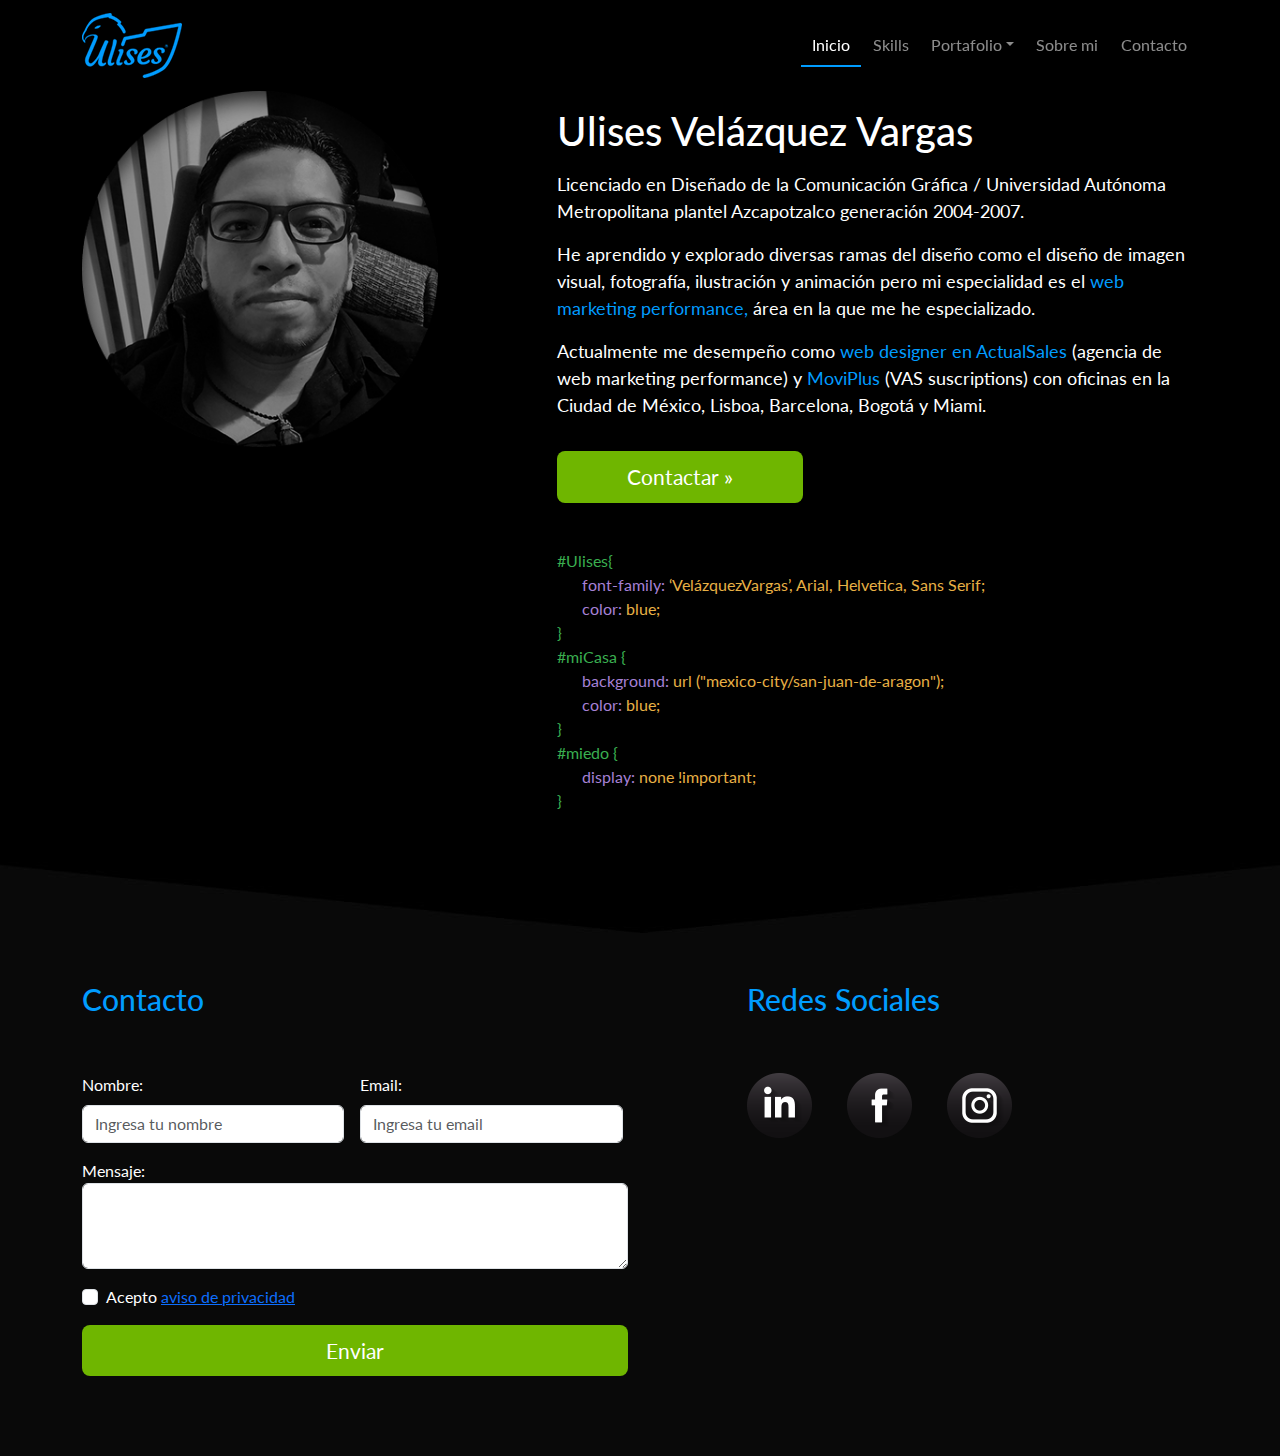
<file: sobre-mi.html>
<!DOCTYPE html>
<html lang="es">
<head>
	<meta name="title" content="Ulises Velázquez Vargas | Web Designer">
	<meta name="description" content="Licenciado en Diseño de la Comunicación Gráfica, Web Designer, experto en web marketing performance, front-end, eMail Marketing y diseño de imagen visual corporativa">
	<meta name="keywords" content="Web designer, diseño web, web marketing performance, generación de leads, eMail Marketing, diseño de imagen visual corporativa, BTL, ilustración">
	<meta name="robots" content="index, follow">
	<meta http-equiv="Content-Type" content="text/html; charset=utf-8">
	<meta name="language" content="Spanish">
	<meta name="revisit-after" content="30 days">
	<meta name="author" content="Ulises Velázquez Vargas">
	<meta name="distribution" content="Global">
	<meta name="city" content="Ciudad de México"> 
	<meta name="country" content="México">
	<meta name="resource-type" content="Document">
	<meta name="doc-type" content="Wep Page">
	<meta name="viewport" content="width=device-width, initial-scale=1">
	<link rel="stylesheet" href="css/normalize.css">
	<link href="https://cdn.jsdelivr.net/npm/bootstrap@5.1.3/dist/css/bootstrap.min.css" rel="stylesheet">
	<link rel="stylesheet" href="css/estilos.css">
</head>
<body>
<!-- navbar-->
<section class="navbar__bg sticky-top container-fluid">
<nav class="navbar navbar-expand-sm navbar-dark container">
<div class="container">
	<a class="navbar-brand" href="index.html#inicio"><img class="img-fluid" src="media/images/logo.png" alt="Ulises"></a>
	<button class="navbar-toggler" type="button" data-bs-toggle="collapse" data-bs-target="#collapsibleNavbar">
	<span class="navbar-toggler-icon"></span>
	</button>
	<div class="collapse navbar-collapse" id="collapsibleNavbar">
		<ul class="navbar-nav">
			<li class="nav-item">
			<a href="index.html#inicio" class="nav-link active">Inicio</a>
			</li>
			<li class="nav-item">
			<a class="nav-link" href="index.html#skills">Skills</a>
			</li>
			<li class="nav-item dropdown">
			<a class="nav-link dropdown-toggle" href="portafolio.html" role="button" data-bs-toggle="dropdown">Portafolio</a>
			<ul class="dropdown-menu">
				<li><a class="dropdown-item" href="portafolio.html#websites-landings">Websites & Landing Pages</a></li>
				<li><a class="dropdown-item" href="portafolio.html#email-marketing">Email Marketing</a></li>
				<li><a class="dropdown-item" href="portafolio.html#banners">Display Banners Ads/Facebook</a></li>
				<li><a class="dropdown-item" href="portafolio.html#manual">Imagen Visual Corporativa</a></li>
				<li><a class="dropdown-item" href="portafolio.html#btl">BTL</a></li>
				<li><a class="dropdown-item" href="portafolio.html#proyectos">Otros proyectos</a></li>
			</ul>
			</li>
			<li class="nav-item">
			<a class="nav-link" href="sobre-mi.html">Sobre mi</a>
			</li>
			<li class="nav-item">
			<a class="nav-link" href="#contacto">Contacto</a>
			</li>
		</ul>
	</div>
</div>
</nav>
</section>
</section>
<!-- sobre-mi-->
<section class="container-fluid ulises ulises__bg imgAnima">
<div class="container">
	<div class="row">
		<div class="col-12 col-md-4">
			<img class="img-fluid escala" src="media/ulises/ulises.png" alt="Ulises Velázquez Vargas">
		</div>
		<div class="col-12 col-md-7 offset-md-1">
			<h1 class="h1 text-left mt-3 mb-3 ">Ulises Velázquez Vargas</h1>
			<p>
				Licenciado en Diseñado de la Comunicación Gráfica / Universidad Autónoma Metropolitana plantel Azcapotzalco generación 2004-2007.
			</p>
			<p>
				He aprendido y explorado diversas ramas del diseño como el diseño de imagen visual, fotografía, ilustración y animación pero mi especialidad es el <span> web marketing performance,</span> área en la que me he especializado.
			</p>
			<p>
				Actualmente me desempeño como <span>web designer en ActualSales</span> (agencia de web marketing performance) y <span>MoviPlus</span> (VAS suscriptions) con oficinas en la Ciudad de México, Lisboa, Barcelona, Bogotá y Miami.
			</p>
			<a href="#contacto" class="btn btn-success btn-lg mt-3 mb-3">Contactar »</a>
			<ul>
				<li>#Ulises{</li>
				<ol>
					<li>font-family: <span>‘VelázquezVargas’, Arial, Helvetica, Sans Serif;</span></li>
					<li>color: <span>blue;</span></li>
				</ol>
				<li>}</li>
				<li>#miCasa {</li>
				<ol>
					<li>background: <span>url ("mexico-city/san-juan-de-aragon");</span></li>
					<li>color: <span>blue;</span></li>
				</ol>
				<li>}</li>
				<li>#miedo {</li>
				<ol>
					<li>display: <span>none !important;</span></li>
				</ol>
				<li>}</li>
			</ul>
		</div>
	</div>
</div>
</section>
<!-- contacto-->
<footer class="container-fluid contacto__bg pb-5">
<div class="container">
	<div class="row">
		<div class="col-12 col-md-6 mb-3">
			<h2 id="contacto" class="pt-5 pb-5">Contacto</h2>
			<form action="/action_page.php">
				<div class="contacto__box mb-3">
					<div class="contacto__Item-01">
						<label for="name" class="form-label">Nombre:</label>
						<input type="name" class="form-control" id="name" placeholder="Ingresa tu nombre" name="name">
					</div>
					<div class="contacto__Item-02">
						<label for="email" class="form-label">Email:</label>
						<input type="email" class="form-control" id="email" placeholder="Ingresa tu email" name="email">
					</div>
				</div>
				<div class="mb-3">
					<label for="comment">Mensaje:</label>
					<textarea textarea class="form-control" rows="3" id="comment" name="text"></textarea>
				</div>
				<div class="form-check mb-3">
					<label class="form-check-label">
					<input class="form-check-input" type="checkbox" name="remember"> Acepto <a href="#">aviso de privacidad</a>
					</label>
				</div>
				<div class="mb-3 d-grid">
					<button type="submit" class="btn btn-primary btn-lg btn-success btn-block">Enviar</button>
				</div>
			</form>
		</div>
		<div class="col-12 col-md-5 offset-md-1 mb-5">
			<h2 class="text-start pt-5 pb-5">Redes Sociales</h2>
			<div class="contacto__socialBox">
				<div class="contacto__socialItem-01">
					<img src="media/images/linkedin.png" alt="Linkedin">
				</div>
				<div class="contacto__socialItem-02">
					<img src="media/images/facebook.png" alt="Facebook">
				</div>
				<div class="contacto__socialItem-03">
					<img src="media/images/instagram.png" alt="Instagram">
				</div>
			</div>
		</div>
	</div>
</div>
</footer>
<script src="https://cdn.jsdelivr.net/npm/bootstrap@5.1.3/dist/js/bootstrap.bundle.min.js"></script>
</body>
</html>
</file>
<file: css/estilos.css>
@charset "UTF-8";
@import url("https://fonts.googleapis.com/css2?family=Lato&display=swap");
/*//////////////////////// Colores /////////////////////////*/
/*//////////////////////// Font Size /////////////////////////*/
/*////////////////////////////// ANIMACIONES Y TRANSICIONES /////////////////////////////*/
.escala {
  -webkit-transition: .3s linear;
  transition: .3s linear;
}

.escala:hover {
  -webkit-transform: scale(1.05);
  transform: scale(1.05);
}

.imgAnima {
  -webkit-animation-name: efecto;
          animation-name: efecto;
  -webkit-animation-iteration-count: 1;
          animation-iteration-count: 1;
  -webkit-animation-timing-function: ease-in;
          animation-timing-function: ease-in;
  -webkit-animation-duration: 1s;
          animation-duration: 1s;
  -webkit-animation-direction: normal;
          animation-direction: normal;
}

@-webkit-keyframes efecto {
  0% {
    opacity: 0;
    -webkit-transform: translateY(-50px);
            transform: translateY(-50px);
  }
  100% {
    opacity: 1;
    -webkit-transform: translateY(0px);
            transform: translateY(0px);
  }
}

@keyframes efecto {
  0% {
    opacity: 0;
    -webkit-transform: translateY(-50px);
            transform: translateY(-50px);
  }
  100% {
    opacity: 1;
    -webkit-transform: translateY(0px);
            transform: translateY(0px);
  }
}

html {
  scroll-behavior: smooth;
}

body {
  font-family: 'Lato', Arial, Helvetica, sans-serif;
  font-size: 16px;
  color: #ffffff;
  background: #000000;
}

.body__bg {
  background: #0d0d0d url(../media/images/background.jpg) no-repeat top center;
}

/*//////////////////////// títulos /////////////////////////*/
h1 {
  font-family: 'Lato', Arial, Helvetica, sans-serif;
  font-size: 36px;
  color: #009cff;
}

h2 {
  font-family: 'Lato', Arial, Helvetica, sans-serif;
  font-size: 30px;
  color: #009cff;
}

/*/////////////////////// botones /////////////////////////*/
.btn-success, .portafolio__modal--btn {
  font-family: 'Lato', Arial, Helvetica, sans-serif;
  background: #6fb600 !important;
  padding: 10px 70px;
  font-size: 21px;
  border: none;
}

/*//////////////////////// navbar /////////////////////////*/
.navbar__bg {
  background: rgba(0, 0, 0, 0.9) !important;
}

.navbar-collapse {
  -webkit-box-flex: inherit;
      -ms-flex-positive: inherit;
          flex-grow: inherit;
}

.active {
  border-bottom: #009cff 2px solid;
}

.dropdown-item {
  color: #ffffff;
}

.dropdown-menu {
  background: rgba(0, 0, 0, 0.6);
}

.dropdown-menu a:hover {
  color: #009cff;
  background: rgba(0, 0, 0, 0.6);
}

/*//////////////////////// headline /////////////////////////*/
.headline {
  margin-bottom: 250px;
}

.headline__titulo {
  font-family: 'Lato', Arial, Helvetica, sans-serif;
  font-size: 36px;
  color: #009cff;
}

.headline__parrafo {
  font-size: 18px;
}

/*//////////////////////// Skills /////////////////////////*/
.skills {
  font-family: 'Lato', Arial, Helvetica, sans-serif;
  text-align: center;
  font-size: 16px;
}

.skills__bg {
  background: #0d0d0d;
}

/*//////////////////////// tarjetas  /////////////////////////*/
.tarjetas__bg1 {
  background: #0d0d0d url(../media/images/bg-01.png) repeat-x;
}

.tarjetas__bg2 {
  background: url(../media/images/bg-card.png) repeat-x;
  -webkit-box-shadow: 0px 0px 15px 1px rgba(0, 0, 0, 0.75);
  box-shadow: 0px 0px 15px 1px rgba(0, 0, 0, 0.75);
}

/*//////////////////////// Contacto /////////////////////////*/
.contacto__bg {
  background: #090909;
}

.contacto__box {
  width: 100%;
  display: -webkit-box;
  display: -ms-flexbox;
  display: flex;
  -webkit-box-orient: vertical;
  -webkit-box-direction: normal;
      -ms-flex-direction: column;
          flex-direction: column;
  -ms-flex-wrap: wrap;
      flex-wrap: wrap;
  -webkit-box-pack: start;
      -ms-flex-pack: start;
          justify-content: flex-start;
  -ms-flex-line-pack: start;
      align-content: flex-start;
}

.contacto__Item-01 {
  width: 100%;
  padding: 0;
}

.contacto__Item-02 {
  width: 100%;
  padding: 0;
}

.contacto__socialBox {
  width: 100%;
  display: -webkit-box;
  display: -ms-flexbox;
  display: flex;
  -webkit-box-orient: horizontal;
  -webkit-box-direction: normal;
      -ms-flex-direction: row;
          flex-direction: row;
  -ms-flex-wrap: nowrap;
      flex-wrap: nowrap;
  -webkit-box-pack: start;
      -ms-flex-pack: start;
          justify-content: flex-start;
  -ms-flex-line-pack: start;
      align-content: flex-start;
}

.contacto__socialItem-01, .contacto__socialItem-02, .contacto__socialItem-03 {
  width: 100px;
  height: 65px;
}

/*//////////////////////// Portafolio BEM 04 /////////////////////////*/
.portafolio {
  background: #000000;
  text-align: center;
}

.portafolio p {
  color: #009cff;
  font-size: 14px;
}

.portafolio__bg {
  background: url(../media/images/bg.jpg) bottom center no-repeat;
  padding-bottom: 104px;
}

.portafolio__title {
  color: #ffffff;
  font-size: 18px;
  display: block;
}

/* Estilos Bootstrap*/
.modal-title {
  color: #009cff;
}

.modal-body {
  padding: 1rem 0;
}

.modal-footer, .portafolio__modalEnd, .portafolio__modalStart {
  -webkit-box-pack: justify;
      -ms-flex-pack: justify;
          justify-content: space-between;
}

.portafolio__modal {
  color: #009cff;
  text-align: left;
  font-size: 30px;
}

.portafolio__modal p {
  color: #000000;
  margin-top: 10px;
}

.portafolio__modal a {
  font-size: 18px;
  color: #009cff;
}

.portafolio__modal--btn {
  padding: 7px 17px;
  font-size: 18px;
  background: #6fb600;
}

.portafolio__modalEnd {
  -webkit-box-pack: end;
      -ms-flex-pack: end;
          justify-content: end;
}

.portafolio__modalStart {
  -webkit-box-pack: start;
      -ms-flex-pack: start;
          justify-content: start;
}

/*//////////////////////// Sobre mi /////////////////////////*/
.ulises {
  background: #000000;
  text-align: left;
}

.ulises p {
  color: #ffffff;
  font-size: 18px;
}

.ulises p span {
  color: #009cff;
}

.ulises ul {
  list-style-type: none;
  padding: 0;
  margin-top: 30px;
}

.ulises ul li {
  color: #3aaf50;
}

.ulises ol {
  list-style-type: none;
  padding: 0;
  padding-left: 25px;
}

.ulises ol li {
  color: #a681d6;
}

.ulises ol li span {
  color: #e8b045;
}

.ulises__bg {
  background: url(../media/images/bg.jpg) bottom center no-repeat;
  padding-bottom: 104px;
}

/* ------------------------------------------------------- Small devices (landscape phones, 576px and up) ------------------------------------------------------- */
@media (min-width: 576px) {
  /*//////////////////////// Menú /////////////////////////*/
  .navbar-expand-sm .navbar-nav .nav-link {
    padding-right: 0.7rem !important;
    padding-left: 0.7rem !important;
  }
}

/* ------------------------------------------------------------- Large devices (desktops, 992px and up)----------------------------------------------------------- */
@media (min-width: 992px) {
  .container {
    max-width: 1140px;
  }
  /*//////////////////////// Headline /////////////////////////*/
  .headline {
    margin-bottom: 0;
    min-height: 580px;
  }
  /*//////////////////////// Contacto /////////////////////////*/
  .contacto__box {
    width: 100%;
    display: -webkit-box;
    display: -ms-flexbox;
    display: flex;
    -webkit-box-orient: horizontal;
    -webkit-box-direction: normal;
        -ms-flex-direction: row;
            flex-direction: row;
    -ms-flex-wrap: wrap;
        flex-wrap: wrap;
    -webkit-box-pack: justify;
        -ms-flex-pack: justify;
            justify-content: space-between;
    -ms-flex-line-pack: start;
        align-content: flex-start;
  }
  .contacto__Item-01 {
    width: 49%;
    /* Ancho de 49%*/
    padding: 0 1% 0 0;
  }
  .contacto__Item-02 {
    width: 49%;
    /* Ancho de 49%*/
    padding: 0 1% 0 0;
  }
}
/*# sourceMappingURL=estilos.css.map */
</file>
